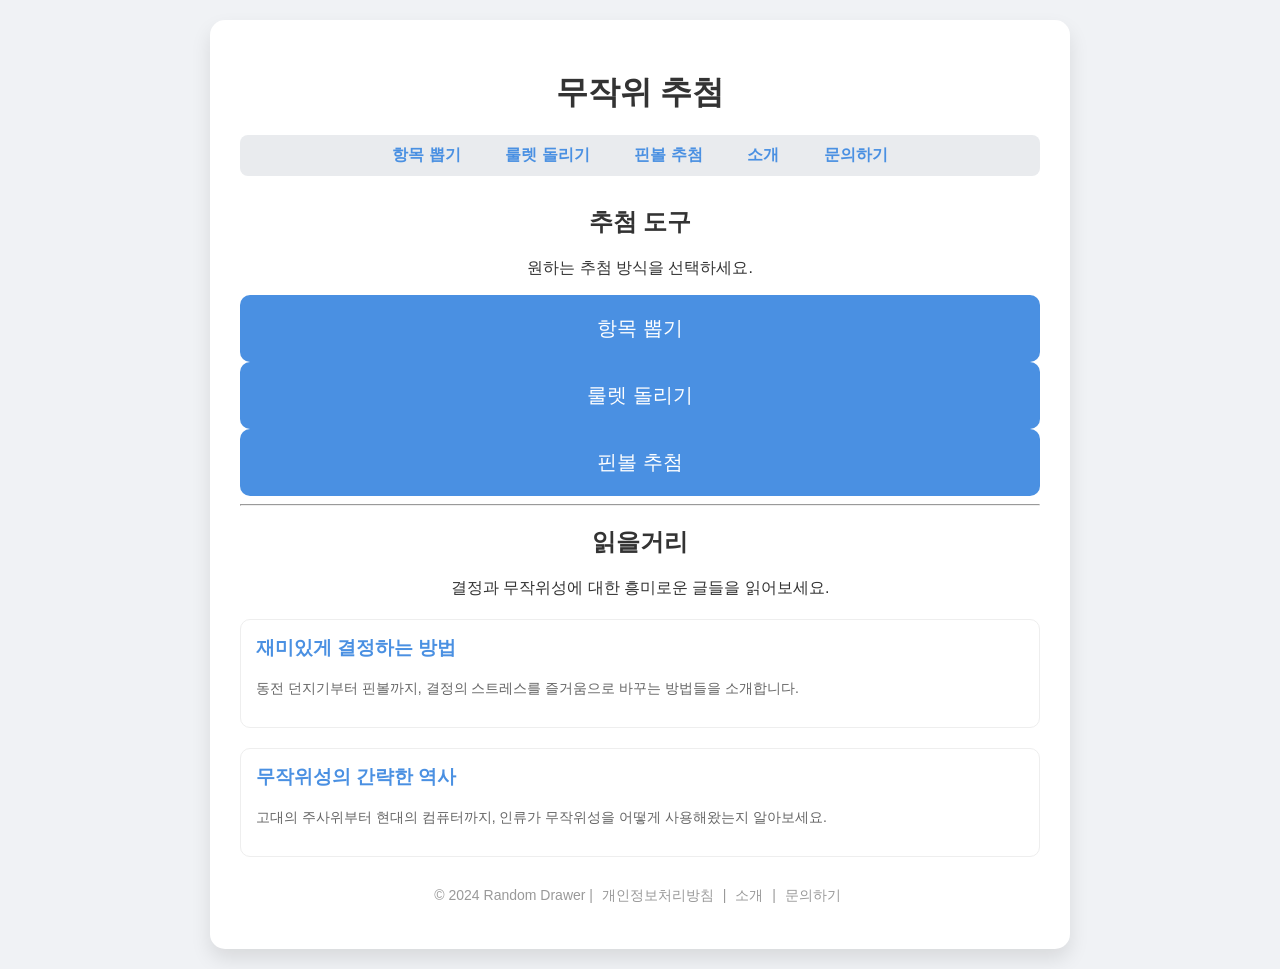
<file: index.html>
<!DOCTYPE html>
<html lang="ko">
<head>
    <meta charset="UTF-8">
    <meta name="viewport" content="width=device-width, initial-scale=1.0">
    <title>무작위 추첨 사이트</title>
    <link rel="stylesheet" href="style.css">
    <script async src="https://pagead2.googlesyndication.com/pagead/js/adsbygoogle.js?client=ca-pub-4559851194876660"
     crossorigin="anonymous"></script>
    <meta name="google-adsense-account" content="ca-pub-4559851194876660">
</head>
<body>
    <div class="container">
        <header>
            <h1>무작위 추첨</h1>
            <nav>
                <a href="gacha.html">항목 뽑기</a>
                <a href="roulette.html">룰렛 돌리기</a>
                <a href="pinball.html">핀볼 추첨</a>
                <a href="about.html">소개</a>
                <a href="contact.html">문의하기</a>
            </nav>
        </header>
        <main class="main-menu">
            <h2>추첨 도구</h2>
            <p>원하는 추첨 방식을 선택하세요.</p>
            <a href="gacha.html" class="menu-button">항목 뽑기</a>
            <a href="roulette.html" class="menu-button">룰렛 돌리기</a>
            <a href="pinball.html" class="menu-button">핀볼 추첨</a>
            
            <hr>

            <h2>읽을거리</h2>
            <p>결정과 무작위성에 대한 흥미로운 글들을 읽어보세요.</p>
            <div class="article-list">
                <a href="articles/decision-making.html" class="article-link">
                    <h3>재미있게 결정하는 방법</h3>
                    <p>동전 던지기부터 핀볼까지, 결정의 스트레스를 즐거움으로 바꾸는 방법들을 소개합니다.</p>
                </a>
                <a href="articles/history-of-randomness.html" class="article-link">
                    <h3>무작위성의 간략한 역사</h3>
                    <p>고대의 주사위부터 현대의 컴퓨터까지, 인류가 무작위성을 어떻게 사용해왔는지 알아보세요.</p>
                </a>
            </div>
        </main>
        <footer>
            <p>&copy; 2024 Random Drawer | <a href="privacy.html">개인정보처리방침</a> | <a href="about.html">소개</a> | <a href="contact.html">문의하기</a></p>
        </footer>
    </div>
</body>
</html>
</file>
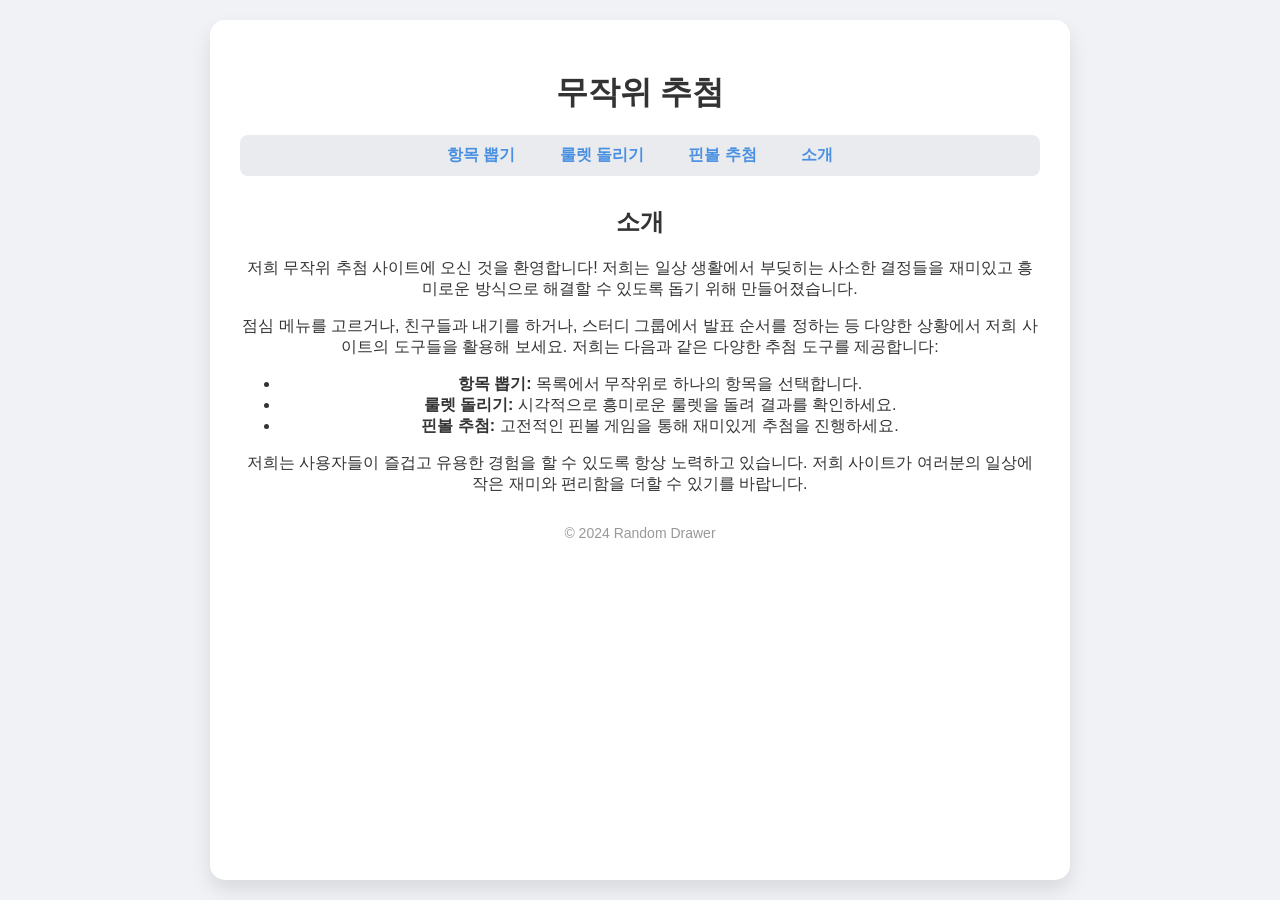
<file: about.html>
<!DOCTYPE html>
<html lang="ko">
<head>
    <meta charset="UTF-8">
    <meta name="viewport" content="width=device-width, initial-scale=1.0">
    <title>About Us - Random Drawer</title>
    <link rel="stylesheet" href="style.css">
    <script async src="https://pagead2.googlesyndication.com/pagead/js/adsbygoogle.js?client=ca-pub-4559851194876660"
     crossorigin="anonymous"></script>
    <meta name="google-adsense-account" content="ca-pub-4559851194876660">
</head>
<body>
    <div class="container">
        <header>
            <h1><a href="index.html">무작위 추첨</a></h1>
            <nav>
                <a href="gacha.html">항목 뽑기</a>
                <a href="roulette.html">룰렛 돌리기</a>
                <a href="pinball.html">핀볼 추첨</a>
                <a href="about.html">소개</a>
            </nav>
        </header>
        <main>
            <h2>소개</h2>
            <p>저희 무작위 추첨 사이트에 오신 것을 환영합니다! 저희는 일상 생활에서 부딪히는 사소한 결정들을 재미있고 흥미로운 방식으로 해결할 수 있도록 돕기 위해 만들어졌습니다.</p>
            <p>점심 메뉴를 고르거나, 친구들과 내기를 하거나, 스터디 그룹에서 발표 순서를 정하는 등 다양한 상황에서 저희 사이트의 도구들을 활용해 보세요. 저희는 다음과 같은 다양한 추첨 도구를 제공합니다:</p>
            <ul>
                <li><strong>항목 뽑기:</strong> 목록에서 무작위로 하나의 항목을 선택합니다.</li>
                <li><strong>룰렛 돌리기:</strong> 시각적으로 흥미로운 룰렛을 돌려 결과를 확인하세요.</li>
                <li><strong>핀볼 추첨:</strong> 고전적인 핀볼 게임을 통해 재미있게 추첨을 진행하세요.</li>
            </ul>
            <p>저희는 사용자들이 즐겁고 유용한 경험을 할 수 있도록 항상 노력하고 있습니다. 저희 사이트가 여러분의 일상에 작은 재미와 편리함을 더할 수 있기를 바랍니다.</p>
        </main>
        <footer>
            <p>&copy; 2024 Random Drawer</p>
        </footer>
    </div>
</body>
</html>
</file>
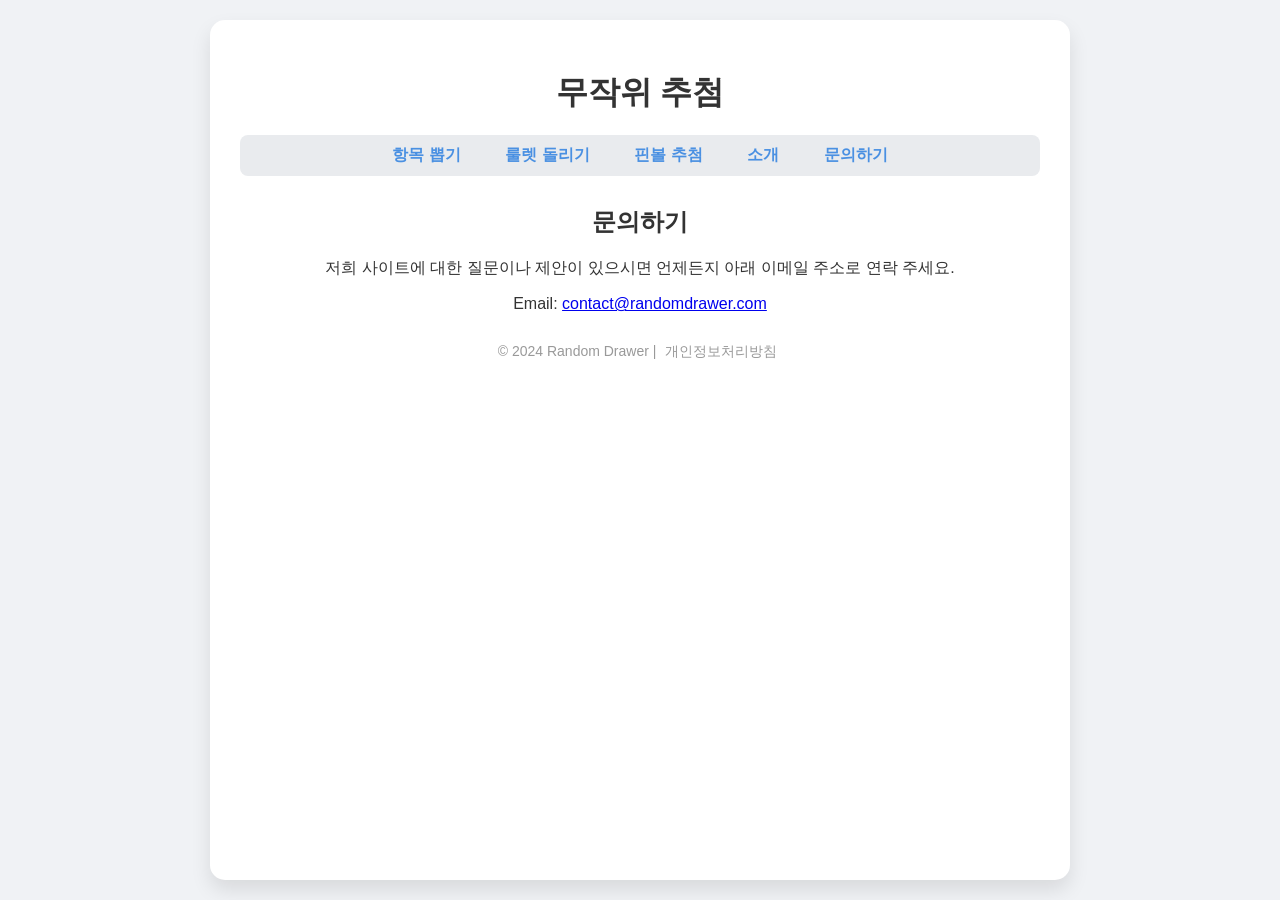
<file: contact.html>
<!DOCTYPE html>
<html lang="ko">
<head>
    <meta charset="UTF-8">
    <meta name="viewport" content="width=device-width, initial-scale=1.0">
    <title>Contact Us - Random Drawer</title>
    <link rel="stylesheet" href="style.css">
    <script async src="https://pagead2.googlesyndication.com/pagead/js/adsbygoogle.js?client=ca-pub-4559851194876660"
     crossorigin="anonymous"></script>
    <meta name="google-adsense-account" content="ca-pub-4559851194876660">
</head>
<body>
    <div class="container">
        <header>
            <h1><a href="index.html">무작위 추첨</a></h1>
            <nav>
                <a href="gacha.html">항목 뽑기</a>
                <a href="roulette.html">룰렛 돌리기</a>
                <a href="pinball.html">핀볼 추첨</a>
                <a href="about.html">소개</a>
                <a href="contact.html">문의하기</a>
            </nav>
        </header>
        <main>
            <h2>문의하기</h2>
            <p>저희 사이트에 대한 질문이나 제안이 있으시면 언제든지 아래 이메일 주소로 연락 주세요.</p>
            <p>Email: <a href="mailto:contact@randomdrawer.com">contact@randomdrawer.com</a></p>
        </main>
        <footer>
            <p>&copy; 2024 Random Drawer | <a href="privacy.html">개인정보처리방침</a></p>
        </footer>
    </div>
</body>
</html>
</file>
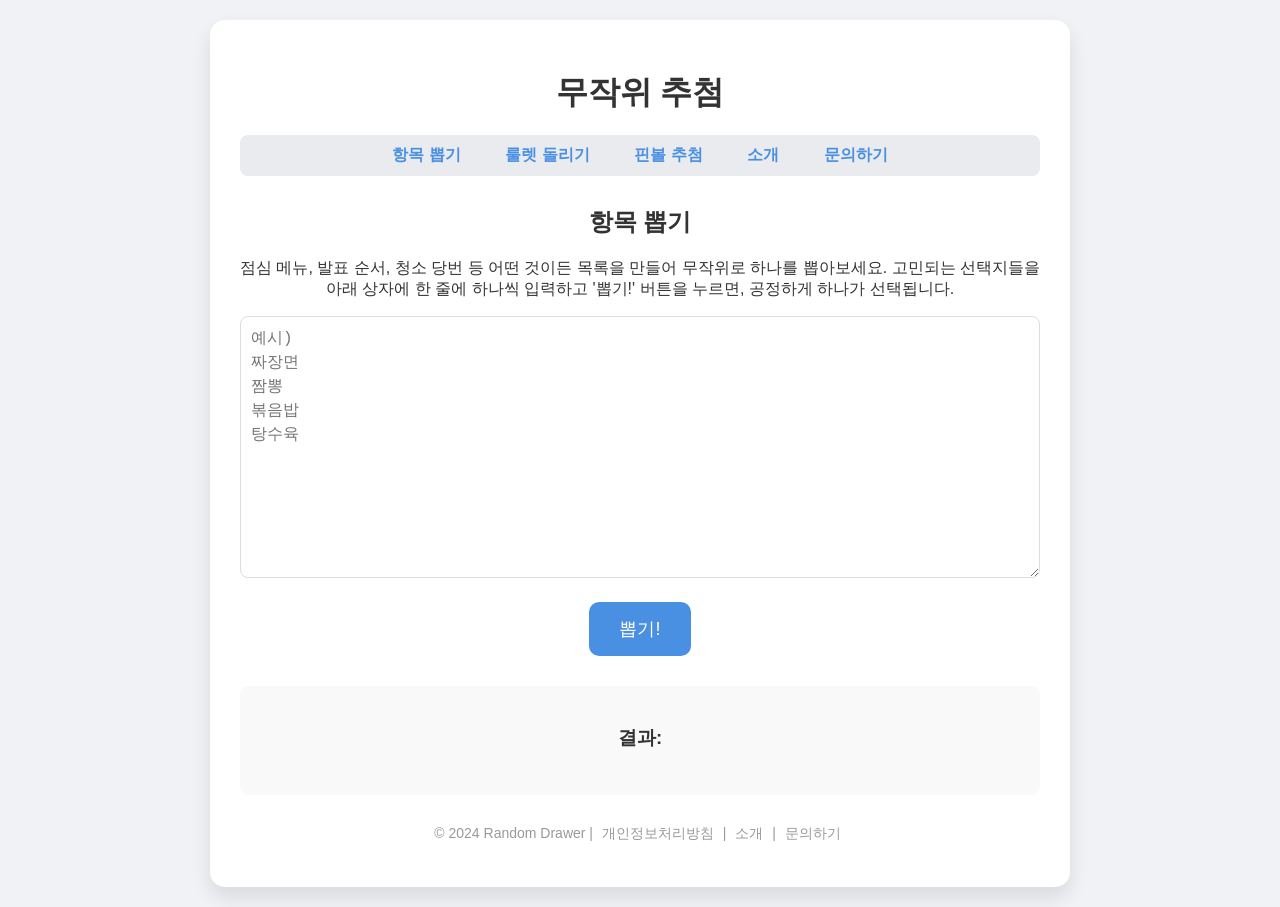
<file: gacha.html>
<!DOCTYPE html>
<html lang="ko">
<head>
    <meta charset="UTF-8">
    <meta name="viewport" content="width=device-width, initial-scale=1.0">
    <title>항목 뽑기</title>
    <link rel="stylesheet" href="style.css">
    <script async src="https://pagead2.googlesyndication.com/pagead/js/adsbygoogle.js?client=ca-pub-4559851194876660"
     crossorigin="anonymous"></script>
    <meta name="google-adsense-account" content="ca-pub-4559851194876660">
</head>
<body>
    <div class="container">
        <header>
            <h1><a href="index.html">무작위 추첨</a></h1>
            <nav>
                <a href="gacha.html">항목 뽑기</a>
                <a href="roulette.html">룰렛 돌리기</a>
                <a href="pinball.html">핀볼 추첨</a>
                <a href="about.html">소개</a>
                <a href="contact.html">문의하기</a>
            </nav>
        </header>
        <main>
            <h2>항목 뽑기</h2>
            <p>점심 메뉴, 발표 순서, 청소 당번 등 어떤 것이든 목록을 만들어 무작위로 하나를 뽑아보세요. 고민되는 선택지들을 아래 상자에 한 줄에 하나씩 입력하고 '뽑기!' 버튼을 누르면, 공정하게 하나가 선택됩니다.</p>
            <textarea id="item-input" rows="10" placeholder="예시)&#10;짜장면&#10;짬뽕&#10;볶음밥&#10;탕수육"></textarea>
            <button id="draw-button">뽑기!</button>
            <div class="result-container">
                <h3>결과:</h3>
                <p id="result-display"></p>
            </div>
        </main>
        <footer>
            <p>&copy; 2024 Random Drawer | <a href="privacy.html">개인정보처리방침</a> | <a href="about.html">소개</a> | <a href="contact.html">문의하기</a></p>
        </footer>
    </div>
    <script>
        document.addEventListener('DOMContentLoaded', () => {
            const drawButton = document.getElementById('draw-button');
            const itemInput = document.getElementById('item-input');
            const resultDisplay = document.getElementById('result-display');

            drawButton.addEventListener('click', () => {
                const items = itemInput.value.split('\n').filter(item => item.trim() !== '');

                if (items.length === 0) {
                    resultDisplay.textContent = '추첨할 항목을 입력하세요.';
                    return;
                }

                const randomIndex = Math.floor(Math.random() * items.length);
                const randomItem = items[randomIndex];

                resultDisplay.textContent = randomItem;
            });
        });
    </script>
</body>
</html>
</file>
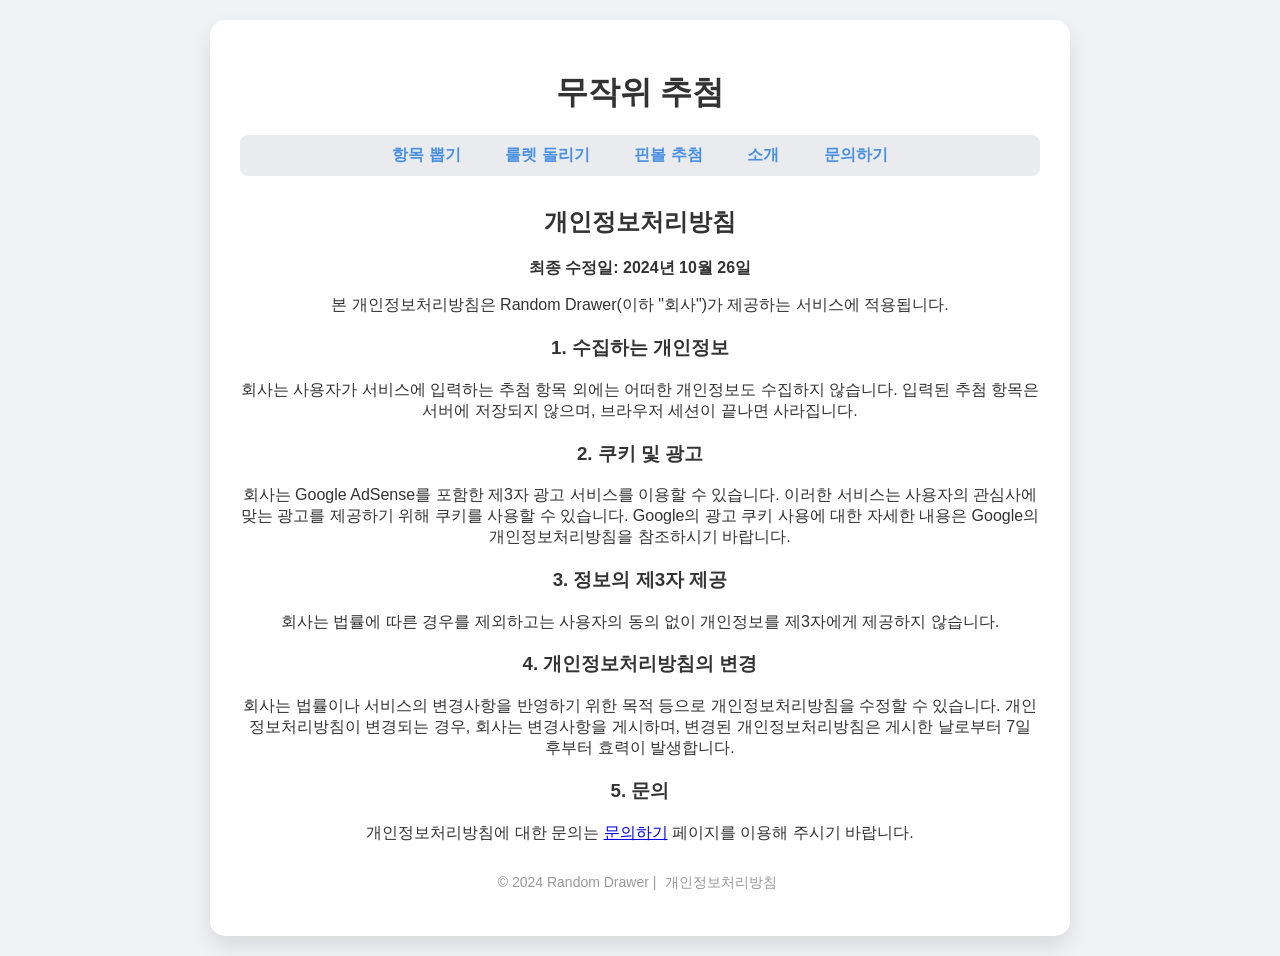
<file: privacy.html>
<!DOCTYPE html>
<html lang="ko">
<head>
    <meta charset="UTF-8">
    <meta name="viewport" content="width=device-width, initial-scale=1.0">
    <title>개인정보처리방침 - Random Drawer</title>
    <link rel="stylesheet" href="style.css">
    <script async src="https://pagead2.googlesyndication.com/pagead/js/adsbygoogle.js?client=ca-pub-4559851194876660"
     crossorigin="anonymous"></script>
    <meta name="google-adsense-account" content="ca-pub-4559851194876660">
</head>
<body>
    <div class="container">
        <header>
            <h1><a href="index.html">무작위 추첨</a></h1>
            <nav>
                <a href="gacha.html">항목 뽑기</a>
                <a href="roulette.html">룰렛 돌리기</a>
                <a href="pinball.html">핀볼 추첨</a>
                <a href="about.html">소개</a>
                <a href="contact.html">문의하기</a>
            </nav>
        </header>
        <main>
            <h2>개인정보처리방침</h2>
            <p><strong>최종 수정일: 2024년 10월 26일</strong></p>
            <p>본 개인정보처리방침은 Random Drawer(이하 "회사")가 제공하는 서비스에 적용됩니다.</p>
            
            <h3>1. 수집하는 개인정보</h3>
            <p>회사는 사용자가 서비스에 입력하는 추첨 항목 외에는 어떠한 개인정보도 수집하지 않습니다. 입력된 추첨 항목은 서버에 저장되지 않으며, 브라우저 세션이 끝나면 사라집니다.</p>

            <h3>2. 쿠키 및 광고</h3>
            <p>회사는 Google AdSense를 포함한 제3자 광고 서비스를 이용할 수 있습니다. 이러한 서비스는 사용자의 관심사에 맞는 광고를 제공하기 위해 쿠키를 사용할 수 있습니다. Google의 광고 쿠키 사용에 대한 자세한 내용은 Google의 개인정보처리방침을 참조하시기 바랍니다.</p>

            <h3>3. 정보의 제3자 제공</h3>
            <p>회사는 법률에 따른 경우를 제외하고는 사용자의 동의 없이 개인정보를 제3자에게 제공하지 않습니다.</p>

            <h3>4. 개인정보처리방침의 변경</h3>
            <p>회사는 법률이나 서비스의 변경사항을 반영하기 위한 목적 등으로 개인정보처리방침을 수정할 수 있습니다. 개인정보처리방침이 변경되는 경우, 회사는 변경사항을 게시하며, 변경된 개인정보처리방침은 게시한 날로부터 7일 후부터 효력이 발생합니다.</p>
            
            <h3>5. 문의</h3>
            <p>개인정보처리방침에 대한 문의는 <a href="contact.html">문의하기</a> 페이지를 이용해 주시기 바랍니다.</p>
        </main>
        <footer>
            <p>&copy; 2024 Random Drawer | <a href="privacy.html">개인정보처리방침</a></p>
        </footer>
    </div>
</body>
</html>
</file>
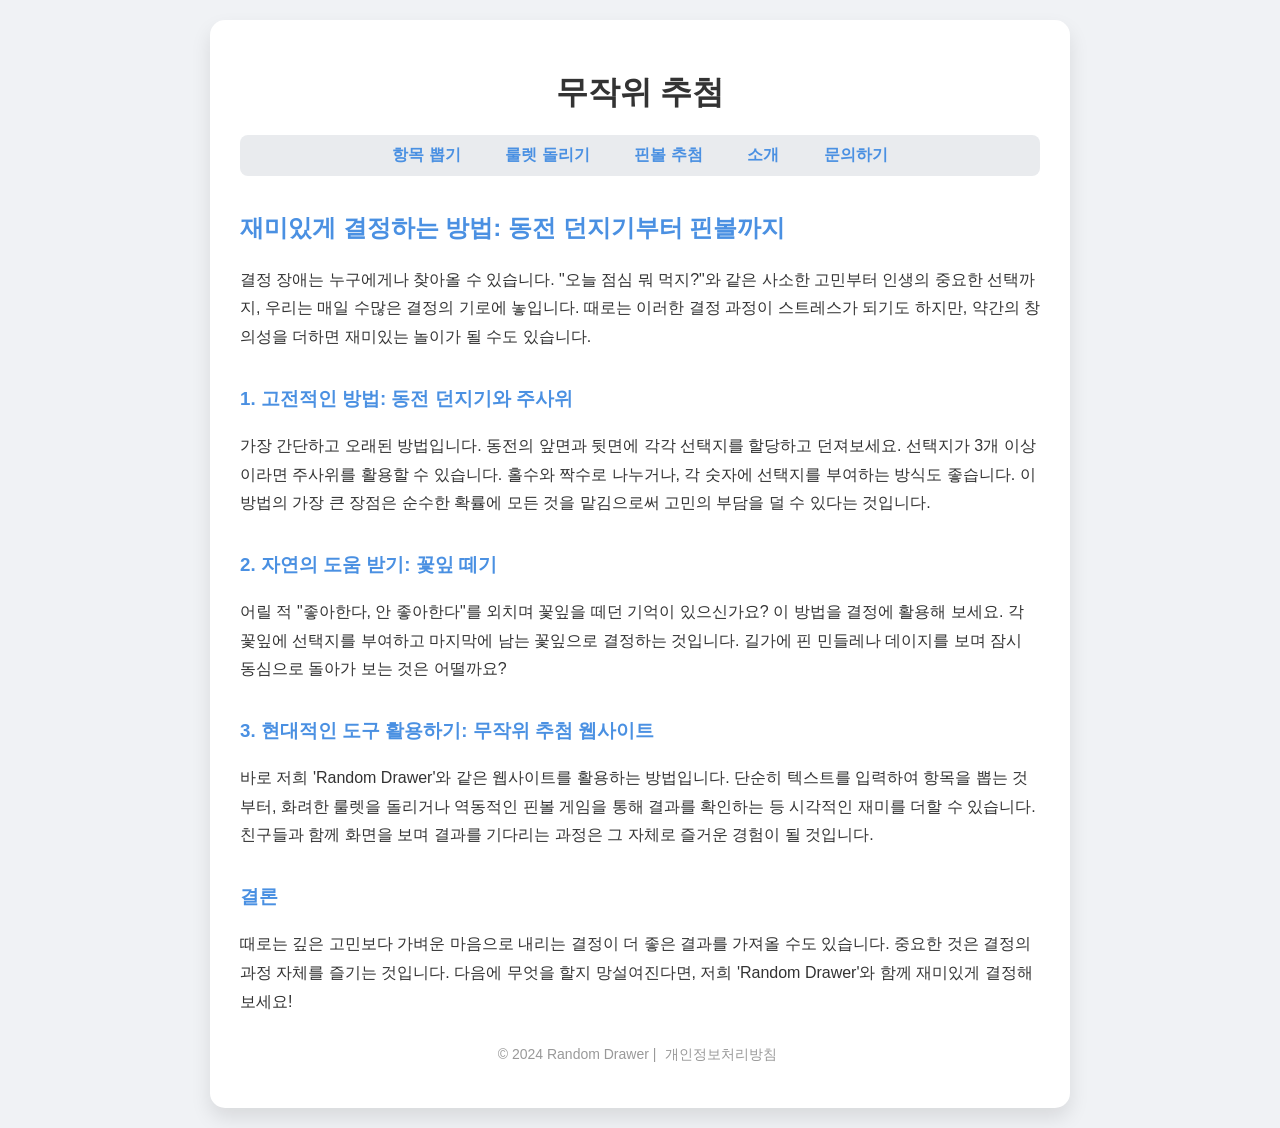
<file: articles/decision-making.html>
<!DOCTYPE html>
<html lang="ko">
<head>
    <meta charset="UTF-8">
    <meta name="viewport" content="width=device-width, initial-scale=1.0">
    <title>재미있게 결정하는 방법 - Random Drawer</title>
    <link rel="stylesheet" href="../style.css">
    <script async src="https://pagead2.googlesyndication.com/pagead/js/adsbygoogle.js?client=ca-pub-4559851194876660"
     crossorigin="anonymous"></script>
    <meta name="google-adsense-account" content="ca-pub-4559851194876660">
</head>
<body>
    <div class="container">
        <header>
            <h1><a href="../index.html">무작위 추첨</a></h1>
            <nav>
                <a href="../gacha.html">항목 뽑기</a>
                <a href="../roulette.html">룰렛 돌리기</a>
                <a href="../pinball.html">핀볼 추첨</a>
                <a href="../about.html">소개</a>
                <a href="../contact.html">문의하기</a>
            </nav>
        </header>
        <main class="article-content">
            <h2>재미있게 결정하는 방법: 동전 던지기부터 핀볼까지</h2>
            <p>결정 장애는 누구에게나 찾아올 수 있습니다. "오늘 점심 뭐 먹지?"와 같은 사소한 고민부터 인생의 중요한 선택까지, 우리는 매일 수많은 결정의 기로에 놓입니다. 때로는 이러한 결정 과정이 스트레스가 되기도 하지만, 약간의 창의성을 더하면 재미있는 놀이가 될 수도 있습니다.</p>
            
            <h3>1. 고전적인 방법: 동전 던지기와 주사위</h3>
            <p>가장 간단하고 오래된 방법입니다. 동전의 앞면과 뒷면에 각각 선택지를 할당하고 던져보세요. 선택지가 3개 이상이라면 주사위를 활용할 수 있습니다. 홀수와 짝수로 나누거나, 각 숫자에 선택지를 부여하는 방식도 좋습니다. 이 방법의 가장 큰 장점은 순수한 확률에 모든 것을 맡김으로써 고민의 부담을 덜 수 있다는 것입니다.</p>

            <h3>2. 자연의 도움 받기: 꽃잎 떼기</h3>
            <p>어릴 적 "좋아한다, 안 좋아한다"를 외치며 꽃잎을 떼던 기억이 있으신가요? 이 방법을 결정에 활용해 보세요. 각 꽃잎에 선택지를 부여하고 마지막에 남는 꽃잎으로 결정하는 것입니다. 길가에 핀 민들레나 데이지를 보며 잠시 동심으로 돌아가 보는 것은 어떨까요?</p>

            <h3>3. 현대적인 도구 활용하기: 무작위 추첨 웹사이트</h3>
            <p>바로 저희 'Random Drawer'와 같은 웹사이트를 활용하는 방법입니다. 단순히 텍스트를 입력하여 항목을 뽑는 것부터, 화려한 룰렛을 돌리거나 역동적인 핀볼 게임을 통해 결과를 확인하는 등 시각적인 재미를 더할 수 있습니다. 친구들과 함께 화면을 보며 결과를 기다리는 과정은 그 자체로 즐거운 경험이 될 것입니다.</p>

            <h3>결론</h3>
            <p>때로는 깊은 고민보다 가벼운 마음으로 내리는 결정이 더 좋은 결과를 가져올 수도 있습니다. 중요한 것은 결정의 과정 자체를 즐기는 것입니다. 다음에 무엇을 할지 망설여진다면, 저희 'Random Drawer'와 함께 재미있게 결정해 보세요!</p>
        </main>
        <footer>
            <p>&copy; 2024 Random Drawer | <a href="../privacy.html">개인정보처리방침</a></p>
        </footer>
    </div>
</body>
</html>
</file>
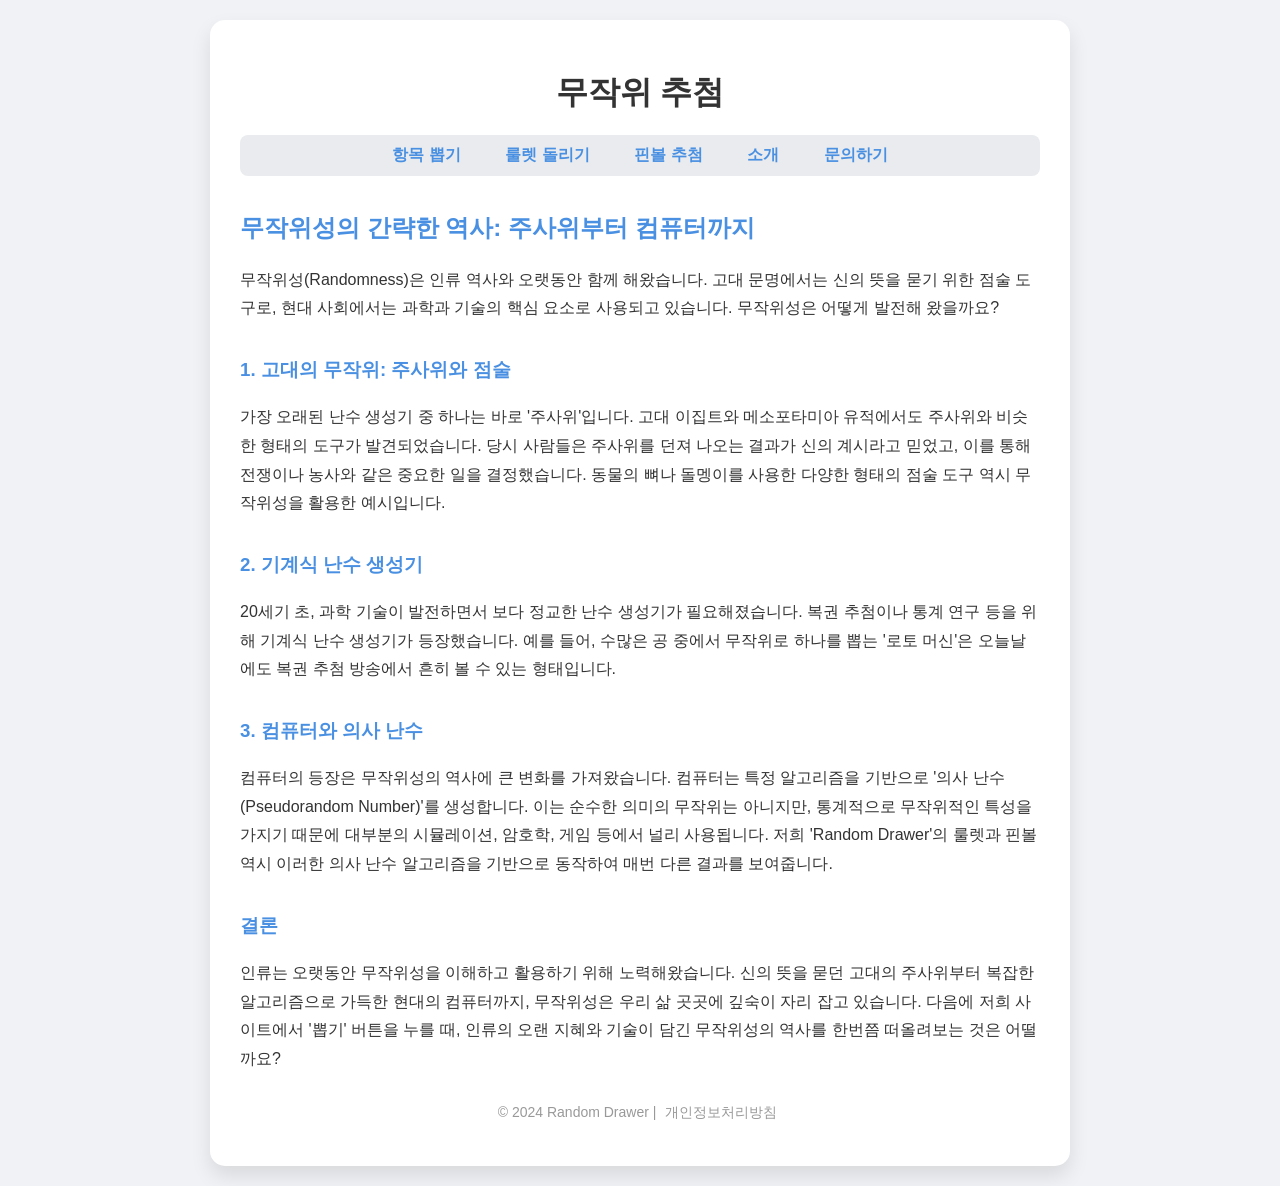
<file: articles/history-of-randomness.html>
<!DOCTYPE html>
<html lang="ko">
<head>
    <meta charset="UTF-8">
    <meta name="viewport" content="width=device-width, initial-scale=1.0">
    <title>무작위성의 역사 - Random Drawer</title>
    <link rel="stylesheet" href="../style.css">
    <script async src="https://pagead2.googlesyndication.com/pagead/js/adsbygoogle.js?client=ca-pub-4559851194876660"
     crossorigin="anonymous"></script>
    <meta name="google-adsense-account" content="ca-pub-4559851194876660">
</head>
<body>
    <div class="container">
        <header>
            <h1><a href="../index.html">무작위 추첨</a></h1>
            <nav>
                <a href="../gacha.html">항목 뽑기</a>
                <a href="../roulette.html">룰렛 돌리기</a>
                <a href="../pinball.html">핀볼 추첨</a>
                <a href="../about.html">소개</a>
                <a href="../contact.html">문의하기</a>
            </nav>
        </header>
        <main class="article-content">
            <h2>무작위성의 간략한 역사: 주사위부터 컴퓨터까지</h2>
            <p>무작위성(Randomness)은 인류 역사와 오랫동안 함께 해왔습니다. 고대 문명에서는 신의 뜻을 묻기 위한 점술 도구로, 현대 사회에서는 과학과 기술의 핵심 요소로 사용되고 있습니다. 무작위성은 어떻게 발전해 왔을까요?</p>
            
            <h3>1. 고대의 무작위: 주사위와 점술</h3>
            <p>가장 오래된 난수 생성기 중 하나는 바로 '주사위'입니다. 고대 이집트와 메소포타미아 유적에서도 주사위와 비슷한 형태의 도구가 발견되었습니다. 당시 사람들은 주사위를 던져 나오는 결과가 신의 계시라고 믿었고, 이를 통해 전쟁이나 농사와 같은 중요한 일을 결정했습니다. 동물의 뼈나 돌멩이를 사용한 다양한 형태의 점술 도구 역시 무작위성을 활용한 예시입니다.</p>

            <h3>2. 기계식 난수 생성기</h3>
            <p>20세기 초, 과학 기술이 발전하면서 보다 정교한 난수 생성기가 필요해졌습니다. 복권 추첨이나 통계 연구 등을 위해 기계식 난수 생성기가 등장했습니다. 예를 들어, 수많은 공 중에서 무작위로 하나를 뽑는 '로토 머신'은 오늘날에도 복권 추첨 방송에서 흔히 볼 수 있는 형태입니다.</p>

            <h3>3. 컴퓨터와 의사 난수</h3>
            <p>컴퓨터의 등장은 무작위성의 역사에 큰 변화를 가져왔습니다. 컴퓨터는 특정 알고리즘을 기반으로 '의사 난수(Pseudorandom Number)'를 생성합니다. 이는 순수한 의미의 무작위는 아니지만, 통계적으로 무작위적인 특성을 가지기 때문에 대부분의 시뮬레이션, 암호학, 게임 등에서 널리 사용됩니다. 저희 'Random Drawer'의 룰렛과 핀볼 역시 이러한 의사 난수 알고리즘을 기반으로 동작하여 매번 다른 결과를 보여줍니다.</p>

            <h3>결론</h3>
            <p>인류는 오랫동안 무작위성을 이해하고 활용하기 위해 노력해왔습니다. 신의 뜻을 묻던 고대의 주사위부터 복잡한 알고리즘으로 가득한 현대의 컴퓨터까지, 무작위성은 우리 삶 곳곳에 깊숙이 자리 잡고 있습니다. 다음에 저희 사이트에서 '뽑기' 버튼을 누를 때, 인류의 오랜 지혜와 기술이 담긴 무작위성의 역사를 한번쯤 떠올려보는 것은 어떨까요?</p>
        </main>
        <footer>
            <p>&copy; 2024 Random Drawer | <a href="../privacy.html">개인정보처리방침</a></p>
        </footer>
    </div>
</body>
</html>
</file>
<file: style.css>
body {
    font-family: 'Arial', sans-serif;
    background-color: #f0f2f5;
    color: #333;
    display: flex;
    justify-content: center;
    /* align-items: center; */ /* Removed to allow content to flow vertically */
    min-height: 100vh;
    margin: 0;
}

.container {
    width: 100%;
    max-width: 800px; /* Increased max-width for better content display */
    margin: 20px;
    background-color: #fff;
    padding: 30px;
    border-radius: 15px;
    box-shadow: 0 10px 20px rgba(0, 0, 0, 0.1);
    text-align: center;
}

header h1 {
    margin-bottom: 10px;
}

header h1 a {
    text-decoration: none;
    color: #333;
}

/* Navigation Bar */
nav {
    margin-top: 20px;
    margin-bottom: 30px;
    background-color: #e9ebee;
    padding: 10px 0;
    border-radius: 8px;
}

nav a {
    color: #4a90e2;
    text-decoration: none;
    padding: 10px 15px;
    margin: 0 5px;
    font-weight: bold;
    transition: background-color 0.3s ease;
}

nav a:hover {
    background-color: #dcdde1;
    border-radius: 5px;
}


/* Main Menu */
.main-menu main {
    display: flex;
    flex-direction: column;
    gap: 15px;
}

.menu-button {
    display: block;
    background-color: #4a90e2;
    color: white;
    padding: 20px;
    font-size: 20px;
    text-decoration: none;
    border-radius: 10px;
    transition: background-color 0.3s ease;
}

.menu-button:hover {
    background-color: #357abd;
}

/* Game Pages */
.back-button {
    display: inline-block;
    margin-bottom: 20px;
    color: #4a90e2;
    text-decoration: none;
}

textarea {
    width: 100%;
    padding: 10px;
    margin-bottom: 20px;
    border: 1px solid #ddd;
    border-radius: 8px;
    box-sizing: border-box;
    font-size: 16px;
    line-height: 1.5;
}

button {
    background-color: #4a90e2;
    color: white;
    border: none;
    padding: 15px 30px;
    font-size: 18px;
    border-radius: 10px;
    cursor: pointer;
    transition: background-color 0.3s ease;
}

button:hover {
    background-color: #357abd;
}

.result-container {
    margin-top: 30px;
    padding: 20px;
    background-color: #f9f9f9;
    border-radius: 8px;
    min-height: 50px;
}

#result-display {
    font-size: 24px;
    font-weight: bold;
    color: #4a90e2;
}

canvas {
    margin-bottom: 20px;
    background-color: #f9f9f9;
}

#pinball-canvas-container canvas {
    background-color: #222;
}

/* Article List */
.article-list {
    text-align: left;
    margin-top: 20px;
    display: grid;
    grid-template-columns: 1fr;
    gap: 20px;
}

.article-link {
    display: block;
    padding: 15px;
    border: 1px solid #eee;
    border-radius: 10px;
    text-decoration: none;
    color: #333;
    transition: box-shadow 0.3s ease;
}

.article-link:hover {
    box-shadow: 0 5px 15px rgba(0, 0, 0, 0.1);
}

.article-link h3 {
    color: #4a90e2;
    margin-top: 0;
}

.article-link p {
    font-size: 14px;
    color: #666;
}

/* Article Content */
.article-content {
    text-align: left;
    line-height: 1.8;
}

.article-content h2, .article-content h3 {
    color: #4a90e2;
    margin-top: 30px;
    margin-bottom: 15px;
}

.article-content p {
    margin-bottom: 15px;
}

.article-content ul {
    list-style-type: disc;
    margin-left: 20px;
    margin-bottom: 15px;
}

.article-content li {
    margin-bottom: 5px;
}

footer {
    margin-top: 30px;
    color: #999;
    font-size: 14px;
}

footer a {
    color: #999;
    text-decoration: none;
    margin: 0 5px;
}

footer a:hover {
    text-decoration: underline;
}
</file>
